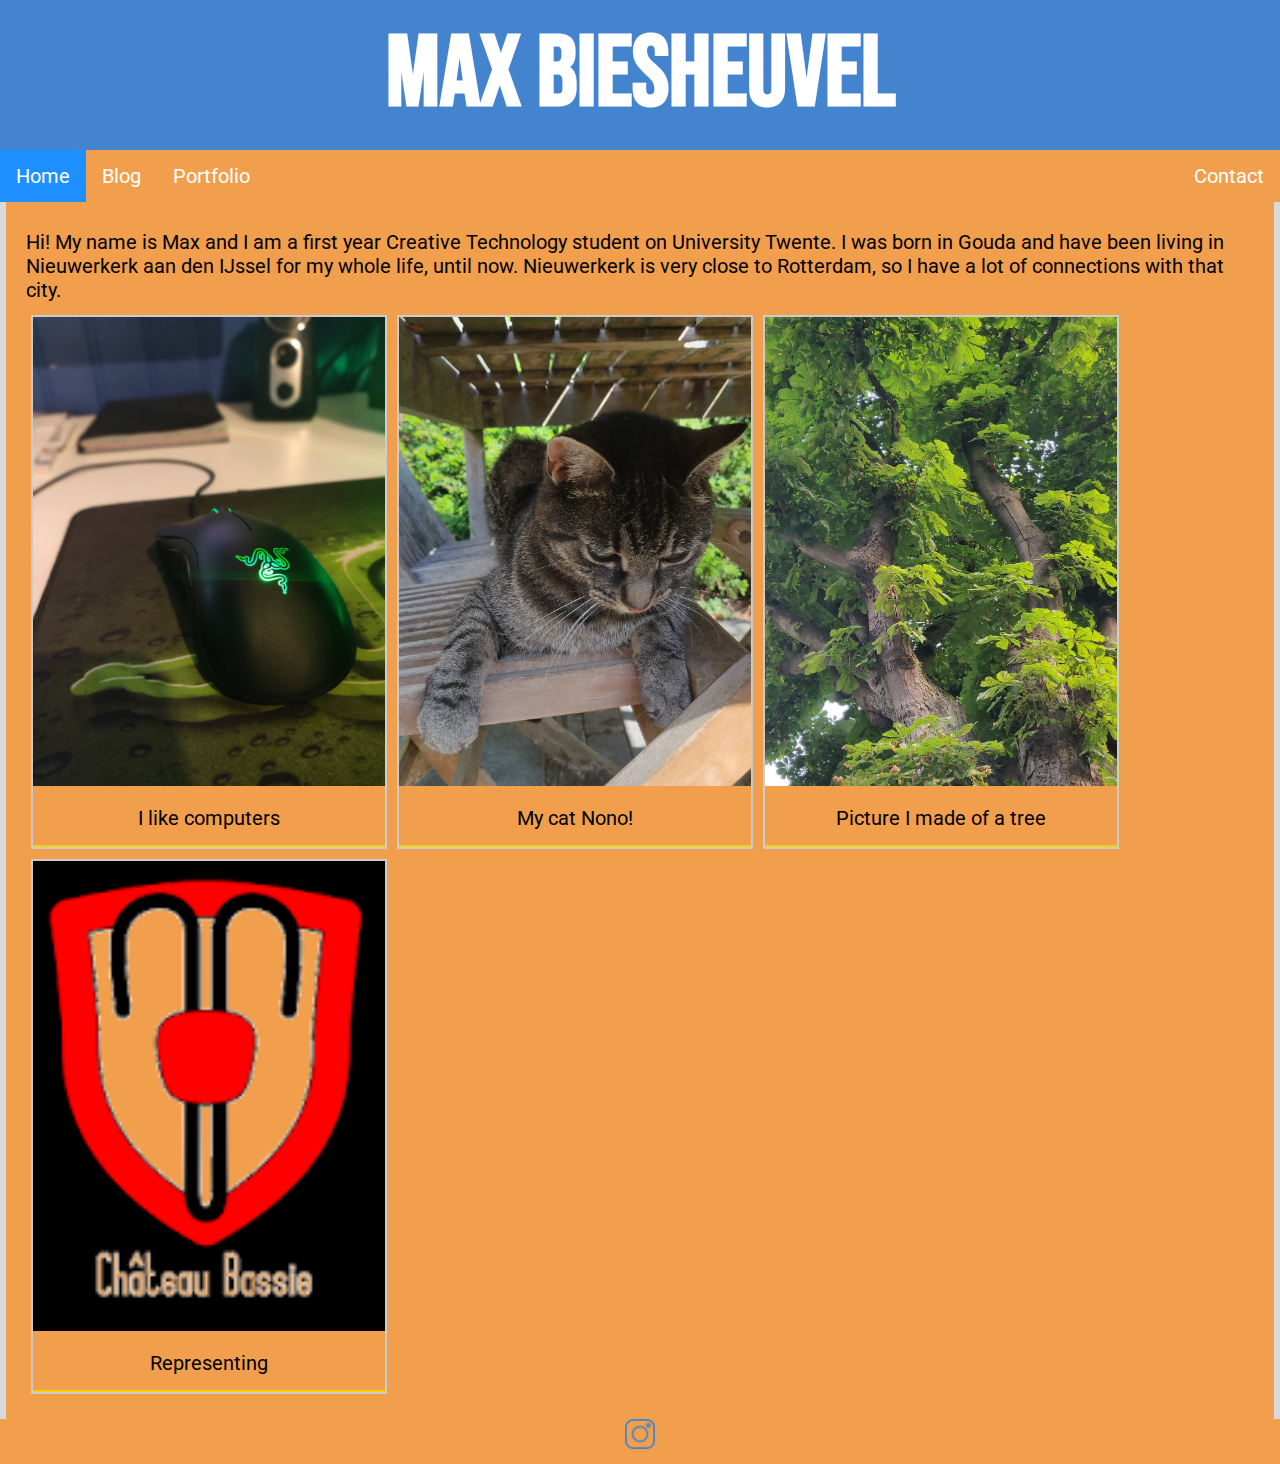
<file: index.html>
<!DOCTYPE html>
<html>
<head>
<title>Max Biesheuvel</title>
<meta name="viewport" content="width=device-width, initial-scale=1">
  <link rel="preconnect" href="https://fonts.googleapis.com">
  <link rel="preconnect" href="https://fonts.gstatic.com" crossorigin>
  <link href="https://fonts.googleapis.com/css2?family=Bebas+Neue&family=Roboto:ital,wght@0,100..900;1,100..900&display=swap" rel="stylesheet">
  <link rel="stylesheet" type="text/css" href="mystyle.css">
</head>
<body>

<header>
  <h1>MAX BIESHEUVEL</h1>
</header>

<section>
<nav>
  <ul>
    <li><a class="active" href="index.html">Home</a></li>
    <li><a href="blog.html">Blog</a></li>
    <li><a href="portfolio.html">Portfolio</a></li>
    <li style="float:right"><a href="contact.html">Contact</a></li>
  </ul>
</nav>

<main>
  <p>Hi! My name is Max and I am a first year Creative Technology student on University Twente.
  I was born in Gouda and have been living in Nieuwerkerk aan den IJssel for my whole life, until now.
  Nieuwerkerk is very close to Rotterdam, so I have a lot of connections with that city.</p>

  <div class="gallery">
    <a target="_blank" href="img/Computer.jpg">
      <img src="img/Computer.jpg" title="Full size" width="200" height="400" alt="My computer setup">
    </a>
    <div class="desc">I like computers</div>
  </div>
  <div class="gallery">
    <a target="_blank" href="img/Nono.jpg">
      <img src="img/Nono1.jpg" title="Full size" width="300" height="400" alt="My cat">
    </a>
    <div class="desc">My cat Nono!</div>
  </div>
  <div class="gallery">
    <a target="_blank" href="img/Boom.jpg">
      <img src="img/Boom.jpg" title="Full size" width="200" height="300" alt="A tree">
    </a>
    <div class="desc">Picture I made of a tree</div>
  </div>
  <div class="gallery">
    <a target="_blank" href="img/bassie.png">
      <img src="img/bassie.png" title="Full size" width="200" height="300" alt="Logo of my house in Enschede">
    </a>
    <div class="desc">Representing</div>
  </div>
</main>
</section>

<footer>
  <div class="clearfix">
    <a target="_blank" href="https://www.instagram.com/maxbiesheuvel/">
      <img src="img/instagram.png" style="align: center;" width="30" height="30" alt="Instagram logo">
    </a>
  </div>
</footer>

</body>
</html>
</file>
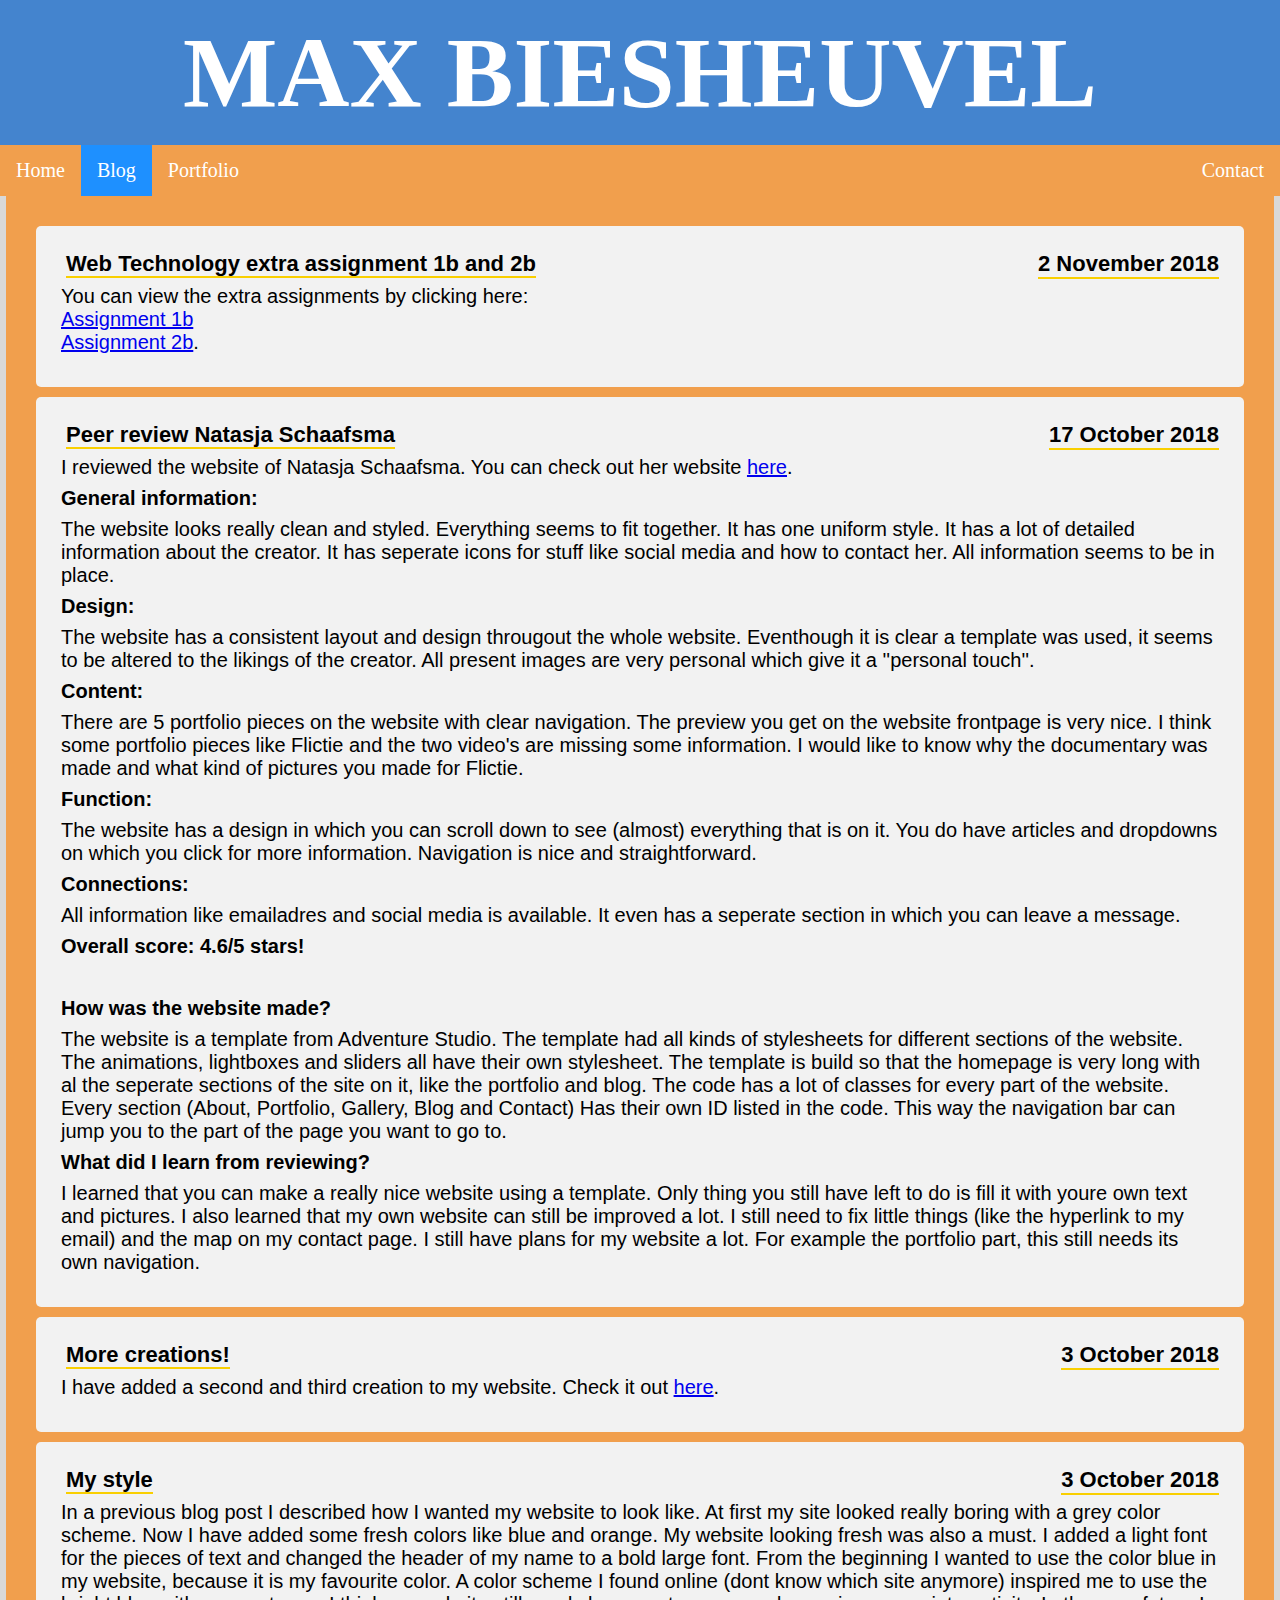
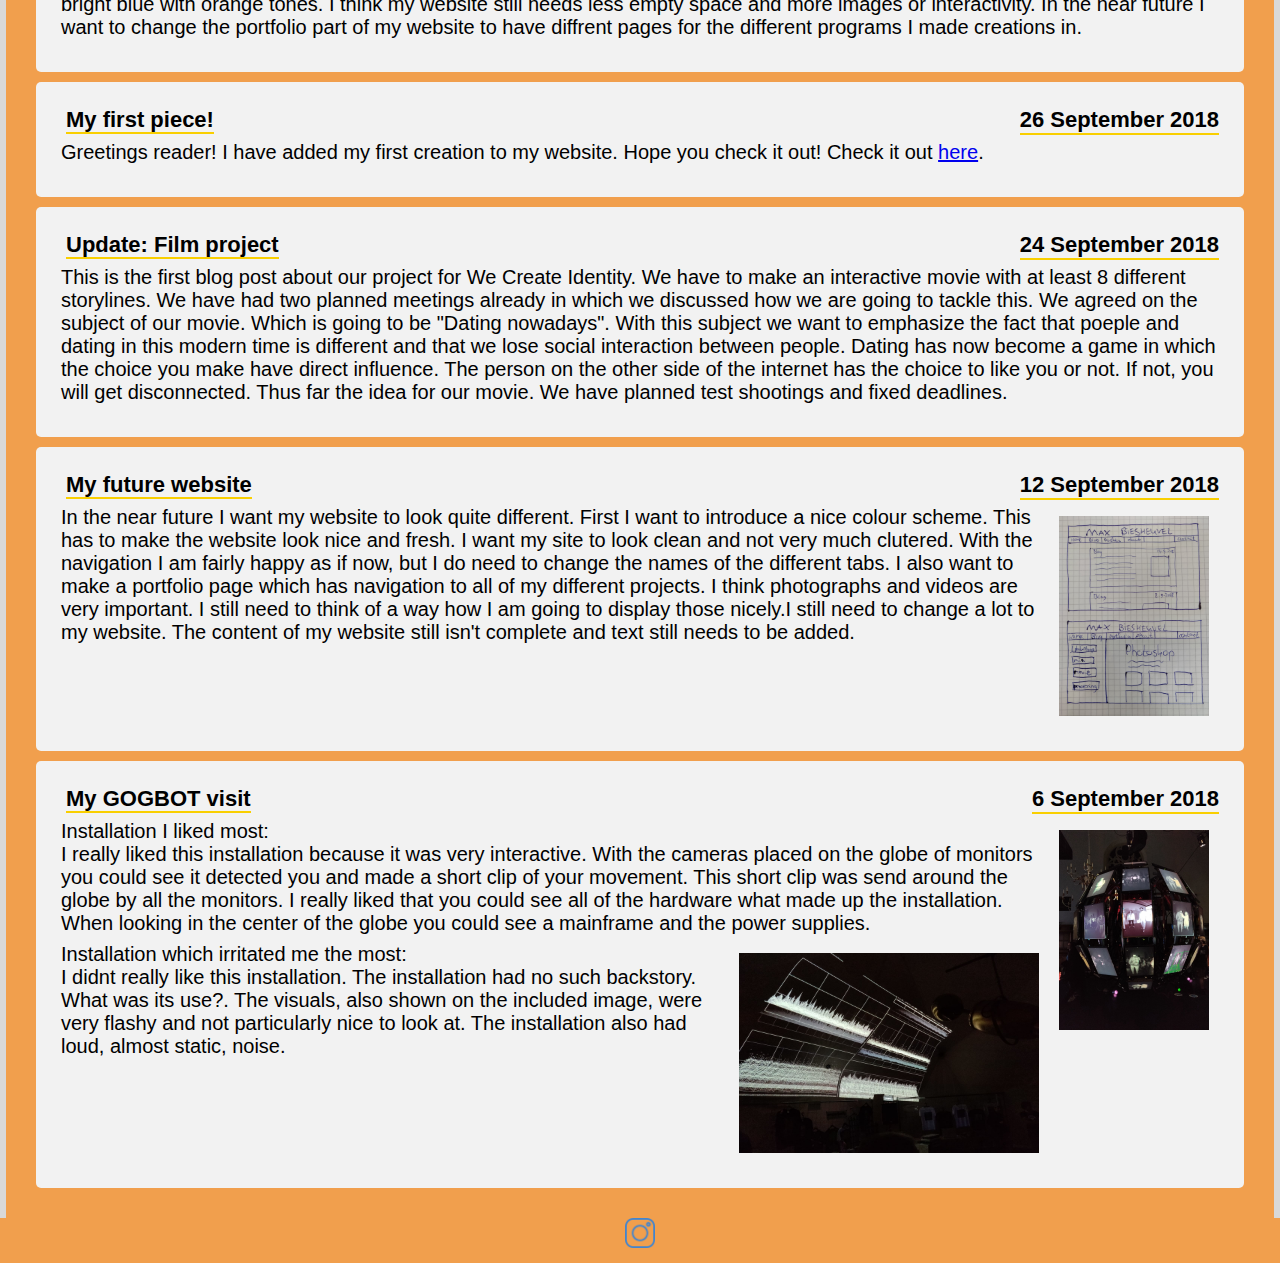
<file: blog.html>
<!DOCTYPE html>
<html>
<head>
<title>Blog</title>
<meta name="viewport" content="width=device-width, initial-scale=1">
<link rel="stylesheet" type="text/css" href="mystyle.css">
</head>
<body>

  <header>
    <h1>MAX BIESHEUVEL</h1>
  </header>

<section>
  <nav>
    <ul>
      <li><a href="index.html">Home</a></li>
      <li><a class="active" href="blog.html">Blog</a></li>
      <li><a href="portfolio.html">Portfolio</a></li>
      <li style="float:right"><a href="contact.html">Contact</a></li>
    </ul>
  </nav>
<main>
  <div class="blog">
    <h1 class="blog">Web Technology extra assignment 1b and 2b</h1>
    <h1 class ="blog" style="float:right">2 November 2018</h1>
     <p>You can view the extra assignments by clicking here:<br>
       <a href="assignment1b/assignment1b.html">Assignment 1b</a><br>
       <a href="assignment2b/assignment2b.html">Assignment 2b</a>.</p>
  </div>
  <div class="blog">
    <h1 class="blog">Peer review Natasja Schaafsma</h1>
    <h1 class ="blog" style="float:right">17 October 2018</h1>
     <p>I reviewed the website of Natasja Schaafsma. You can check out her website <a href="https://portfolio.cr.utwente.nl/student/nschaafsma/">here</a>.<br><p class="thick">General information:</p>The website looks really clean and styled. Everything seems to fit together. It has one uniform style. It has a lot of detailed information about the creator. It has seperate icons for stuff like social media and how to contact her. All information seems to be in place.<br><p class="thick">Design:</p>The website has a consistent layout and design througout the whole website. Eventhough it is clear a template was used, it seems to be altered to the likings of the creator.  All present images are very personal which give it a ''personal touch''.<br><p class="thick">Content:</p>There are 5 portfolio  pieces on the website with clear navigation. The preview you get on the website frontpage is very nice. I think some portfolio pieces like Flictie and the two video's are missing some information. I would like to know why the documentary was made and what kind of pictures you made for Flictie.<br><p class="thick">Function:</p>The website has a design in which you can scroll down to see (almost) everything that is on it. You do have articles and dropdowns on which you click for more information. Navigation is nice and straightforward. <br><p class="thick">Connections:</p>All information like emailadres and social media is available. It even has a seperate section in which you can leave a message.<br><p class="thick">Overall score: 4.6/5 stars!</p><br><p class="thick">How was the website made?</p><p>The website is a template from Adventure Studio. The template had all kinds of stylesheets for different sections of the website. The animations, lightboxes and sliders all have their own stylesheet. The template is build so that the homepage is very long with al the seperate sections of the site on it, like the portfolio and blog. The code has a lot of classes for every part of the website. Every section (About, Portfolio,  Gallery, Blog and Contact) Has their own ID listed in the code. This way the navigation bar can jump you to the part of the page you want to go to.</p><p class="thick"> What did I learn from reviewing?</p><p>I learned that you can make a really nice website using a template. Only thing you still have left to do is fill it with youre own text and pictures. I also learned that my own website can still be improved a lot. I still need to fix little things (like the hyperlink to my email) and the map on my contact page. I still have plans for my website a lot. For example the portfolio part, this still needs its own navigation.</p>
   </p>
  </div>
  <div class="blog">
    <h1 class="blog">More creations!</h1>
    <h1 class ="blog" style="float:right">3 October 2018</h1>
     <p>I have added a second and third creation to my website. Check it out <a href="portfolio.html">here</a>.</p>
  </div>
  <div class="blog">
    <h1 class="blog">My style</h1>
    <h1 class ="blog" style="float:right">3 October 2018</h1>
     <p>In a previous blog post I described how I wanted my website to look like. At first my site looked really boring with a grey color scheme. Now I have added some fresh colors like blue and orange. My website looking fresh was also a must. I added a light font for the pieces of text and changed the header of my name to a bold large font. From the beginning I wanted to use the color blue in my website, because it is my favourite color. A color scheme I found online (dont know which site anymore) inspired me to use the bright blue with orange tones. I think my website still needs less empty space and more images or interactivity. In the near future I want to change the portfolio part of my website to have diffrent pages for the different programs I made creations in.</p>
  </div>
  <div class="blog">
    <h1 class="blog">My first piece!</h1>
    <h1 class ="blog" style="float:right">26 September 2018</h1>
     <p>Greetings reader! I have added my first creation to my website. Hope you check it out! Check it out <a href="portfolio.html">here</a>.</p>
  </div>
  <div class="blog">
    <h1 class="blog">Update: Film project</h1>
    <h1 class="blog" style="float:right">24 September 2018</h1>
     <p>This is the first blog post about our project for We Create Identity. We have to make an interactive movie with at least 8 different storylines. We have had two planned meetings already in which we discussed how we are going to tackle this. We agreed on the subject of our movie. Which is going to be "Dating nowadays". With this subject we want to emphasize the fact that poeple and dating in this modern time is different and that we lose social interaction between people. Dating has now become a game in which the choice you make have direct influence. The person on the other side of the internet has the choice to like you or not. If not, you will get disconnected. Thus far the idea for our movie. We have planned test shootings and fixed deadlines.</p>
  </div>
  <div class="blog">
    <h1 class="blog">My future website</h1>
    <h1 class="blog" style="float:right">12 September 2018</h1>
    <div class="clearfix">
      <a target="_blank" href="img/Sketch.jpg">
        <img src="img/Sketch.jpg" title="Full size" class="blogimg" width="150" height="200" alt="Sketch of my website">
      </a>
       <p>In the near future I want my website to look quite different. First I want to introduce a nice colour scheme. This has to make the website look nice and fresh. I want my site to look clean and not very much clutered. With the navigation I am fairly happy as if now, but I do need to change the names of the different tabs. I also want to make a portfolio page which has navigation to all of my different projects. I think photographs and videos are very important. I still need to think of a way how I am going to display those nicely.I still need to change a lot to my website. The content of my website still isn't complete and text still needs to be added.</p>
    </div>
  </div>
  <div class="blog">
    <h1 class="blog">My GOGBOT visit</h1>
    <h1 class="blog" style="float:right">6 September 2018</h1>
    <div class="clearfix">
      <a target="_blank" href="img/Bol.jpg">
        <img src="img/Bol.jpg" title="Full size" class="blogimg" width="150" height="200" alt="An installation on GOGBOT">
      </a>
      <p>Installation I liked most:<br>I really liked this installation because it was very interactive. With the cameras placed on the globe of monitors you could see it detected you and made a short clip of your movement. This short clip was send around the globe by all the monitors. I really liked that you could see all of the hardware what made up the installation. When looking in the center of the globe you could see a mainframe and the power supplies.</p>
    </div>
    <div class="clearfix">
      <a target="_blank" href="img/noise.jpg">
        <img src="img/noise.jpg" title="Full size" class="blogimg" width="300" height="200" alt="An installation on GOGBOT">
      </a>
     <p>Installation which irritated me the most:<br>I didnt really like this installation. The installation had no such backstory. What was its use?. The visuals, also shown on the included image, were very flashy and not particularly nice to look at. The installation also had loud, almost static, noise.</p>
    </div>
  </div>
</main>
</section>

<footer>
  <div class="clearfix">
    <a target="_blank" href="https://www.instagram.com/maxbiesheuvel/">
      <img src="img/instagram.png" style="align: center;" width="30" height="30" alt="Instagram logo">
    </a>
  </div>
</footer>

</body>
</html>
</file>
<file: mystyle.css>
* {
    margin: 0;
    padding: 0;
    box-sizing: border-box;
}

body {
    background-color: White;
    font-family: Roboto, Bebas Neue, Verdana, Helvetica, sans-serif;
}

p {
    margin-bottom: 8px;
    margin-top: 8px;
}

p.thick {
    margin-bottom: 8px;
    margin-top: 8px;
    font-weight: bold;
}

header {
  	font-family: Bebas Neue;
    font-size: 50px;
    background-color: #4484CE;
    width: 100%;
    padding: 15px;
    color: White;
    text-align: center;
}

nav {
    background-color: grey;
}

main {
    float: left;
    width: 100%;
    padding: 20px;
    font-size: 20px;
    border-left: 6px solid #D9D9D9;
    border-right: 6px solid #D9D9D9;
}

section: after {
    content: "";
    display: table;
    clear: both;
}

ul {
    font-size: 20px;
    background-color: #F19F4D;
    width: 100%;
    list-style-type: none;
    margin: 0;
    padding: 0;
    overflow: hidden;
}

li {
    font-family: Roboto;
    display: inline;
    float: left;
}

li a {
    display: block;
    color: white;
    text-align: center;
    padding: 14px 16px;
    text-decoration: none;
}

li a: hover {
    background-color: #F9CF00;
}

.active {
    background-color: DodgerBlue;
}

div.gallery {
    margin: 5px;
    border: 2px solid #ccc;
    float: left;
    width: 356px;
}

div.gallery:hover {
    border: 2px solid #777;
}

div.gallery img {
    width: 100%;
    height: auto;
}

div.desc {
    padding: 15px;
    text-align: center;
    border-bottom: 2px solid #F9CF00;
}

div.blog {
    padding: 25px;
    margin: 10px;
    border-radius: 5px;
    background-color: #f2f2f2;
    overflow: auto;
}

h1.blog {
    margin-left: 5px;
    display: inline;
    border-bottom: 2px solid #F9CF00;
    font-size: 22px;
}

.blogimg {
    float: right;
    margin: 10px;
}

.clearfix {

}

footer {
    background-color: #F19F4D;
    color: White;
    font-size: 20px;
    padding: 10px;
    text-align: center;

}
input[type=text], select, textarea {
    width: 100%;
    padding: 12px;
    border: 1px solid #ccc;
    margin-top: 6px;
    margin-bottom: 16px;
    resize: vertical;
}

input[type=submit] {
    background-color: DodgerBlue;
    color: white;
    padding: 12px 20px;
    border: none;
    cursor: pointer;
}

input[type=submit]:hover {
    background-color: #F9CF00;
}

.container {
    border-radius: 5px;
    background-color: #f2f2f2;
    padding: 10px;
}

.column {
    float: left;
    width: 50%;
    margin-top: 6px;
    padding: 20px;
}

.row: after {
    content: "";
    display: table;
    clear: both;
}

@media screen and (max-width: 600px) {
    .column, input[type=submit], h1.blog, .clearfix {
        width: 100%;
        margin-top: 0;
    }
}

.bebas-neue-regular {
  font-family: "Bebas Neue", sans-serif;
  font-weight: 400;
  font-style: normal;
}

.roboto-<uniquifier> {
  font-family: "Roboto", sans-serif;
  font-optical-sizing: auto;
  font-weight: <weight>;
  font-style: normal;
  font-variation-settings:
    "wdth" 100;
}
</file>
